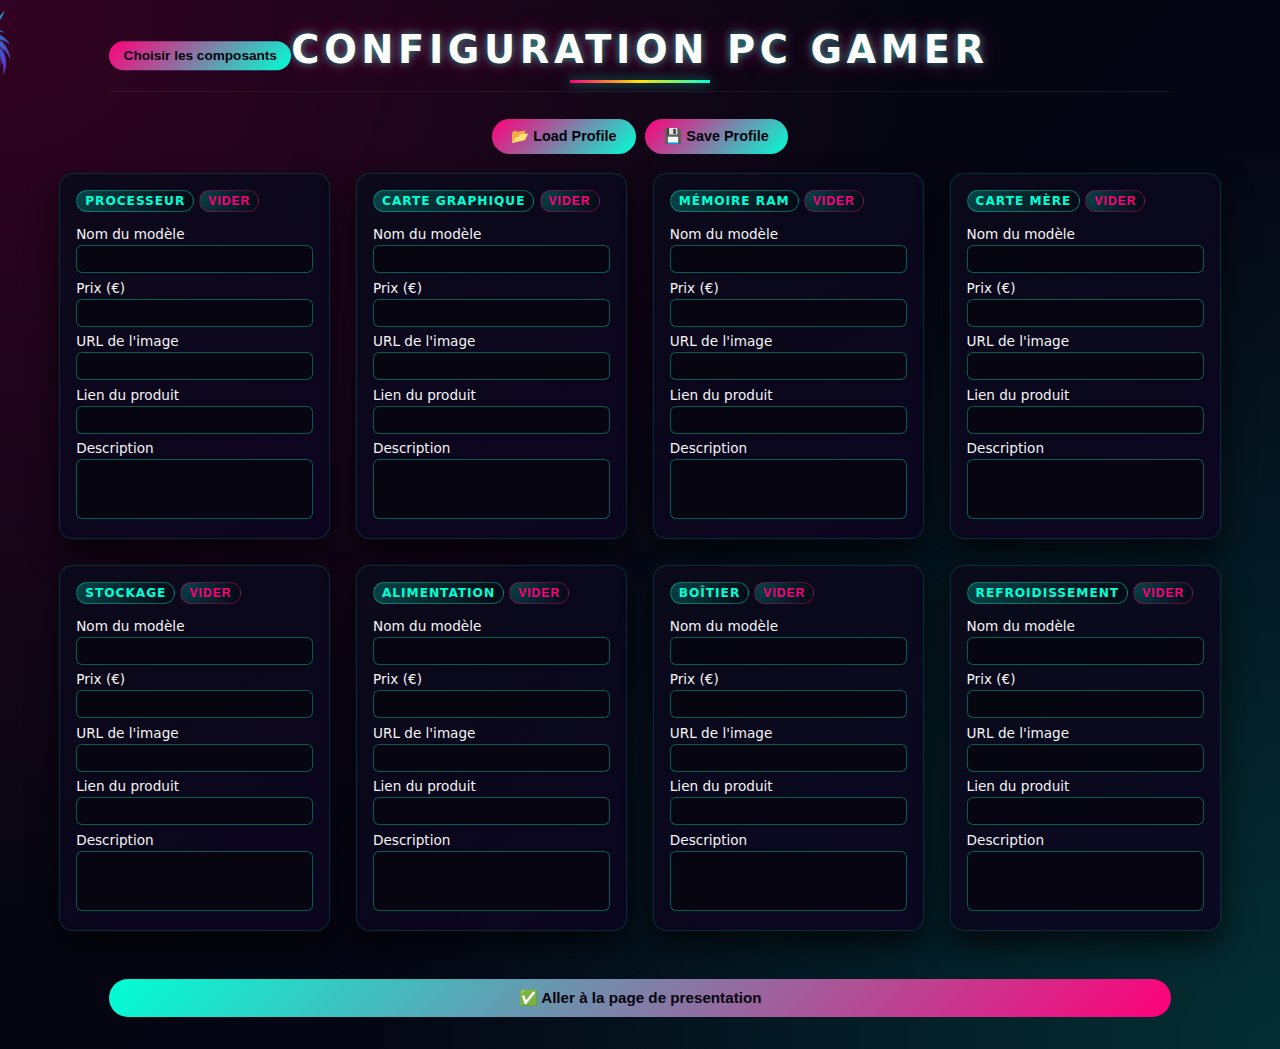
<file: Site/préconfig.html>
<!DOCTYPE html>
<html lang="fr">
<head>
  <meta charset="UTF-8" />
  <title>Préconfiguration PC</title>
  <link rel="stylesheet" href="ConfigPC.css" />
  <link rel="icon" type="image/jpeg" href="logo.png">
</head>

<header class="page-header">
    <img src="logo.png" alt="Logo du site" class="site-logo">
    <button id="back-config">Choisir les composants</button>
    <h1 class="page-title">Configuration PC Gamer</h1>
</header>

<body>
  <!-- Boutons en haut, alignés à gauche -->
  <section class="generator">
    <div class="generator-row">
    </div>

    <!-- Sélection du profil -->
    <div class="profile-row">
      <button id="load-profile" title="Ouvrir le menu des profils">📂 Load Profile</button>
      <button id="save-profile-btn" title="Ouvrir le menu de sauvegarde">💾 Save Profile</button>
    </div>

    <!-- Modal de chargement -->
    <div id="load-modal" class="modal" style="display:none;">
      <div class="modal-content">
        <h3>Charger un profil</h3>
        <label>Choisir un profil
          <select id="load-profile-select">
            <option value="">Sélectionner un profil</option>
          </select>
        </label>
        <div id="load-buttons" style="margin-top:1rem;">
          <button id="confirm-load">Charger</button>
          <button id="delete-profile">Supprimer</button>
          <button id="upload-json-btn" title="Charger une configuration à partir d'un fichier JSON">
            Charger à partir d'un JSON
          </button>
          <button id="cancel-load">Annuler</button>
        </div>
        <div id="delete-confirm" style="display:none; margin-top:1rem; text-align:center;">
          <p style="color:#ff007a; font-weight:bold;">Êtes-vous sûr de vouloir supprimer ce profil ?</p>
          <button id="confirm-delete">Oui</button>
          <button id="cancel-delete">Non</button>
        </div>
      </div>
    </div>

    <!-- Modal de sauvegarde -->
    <div id="save-modal" class="modal" style="display:none;">
      <div class="modal-content">
        <h3>Sauvegarder le profil</h3>
        <label>Nom du profil
          <input type="text" id="save-profile-name" placeholder="Entrez un nom de profil">
        </label>
        <div style="margin-top:1rem;">
          <button id="confirm-save">Confirmer</button>
          <button id="download-json" title="Exporter la configuration actuelle dans un fichier JSON">
            Exporter en JSON
          </button>
          <button id="cancel-save">Annuler</button>
        </div>
      </div>
    </div>
    </div>

    <!-- éléments cachés utilisés par le JS -->
    <input type="file" id="upload-json" accept=".json,application/json" style="display:none;">
    <textarea id="output" rows="14" style="display:none;"></textarea>
  </section>

  <!-- Sélecteurs de composants -->
  <main class="grid preconfig-grid">
    <!-- CPU -->
    <section class="card">
      <h2 class="card-cat">Processeur</h2>
      <button class="clear-component" data-component="cpu">Vider</button>

      <label>Nom du modèle
        <input type="text" id="cpu-name">
      </label>

      <label>Prix (€)
        <input type="number" id="cpu-price" step="0.01">
      </label>

      <label>URL de l'image
        <input type="url" id="cpu-image">
      </label>

      <label>Lien du produit
        <input type="url" id="cpu-link">
      </label>

      <label>Description
        <textarea id="cpu-desc"></textarea>
      </label>
    </section>

    <!-- GPU -->
    <section class="card">
      <h2 class="card-cat">Carte graphique</h2>
      <button class="clear-component" data-component="gpu">Vider</button>

      <label>Nom du modèle
        <input type="text" id="gpu-name">
      </label>

      <label>Prix (€)
        <input type="number" id="gpu-price" step="0.01">
      </label>

      <label>URL de l'image
        <input type="url" id="gpu-image">
      </label>

      <label>Lien du produit
        <input type="url" id="gpu-link">
      </label>

      <label>Description
        <textarea id="gpu-desc"></textarea>
      </label>
    </section>

    <!-- RAM -->
    <section class="card">
      <h2 class="card-cat">Mémoire RAM</h2>
      <button class="clear-component" data-component="ram">Vider</button>

      <label>Nom du modèle
        <input type="text" id="ram-name">
      </label>

      <label>Prix (€)
        <input type="number" id="ram-price" step="0.01">
      </label>

      <label>URL de l'image
        <input type="url" id="ram-image">
      </label>

      <label>Lien du produit
        <input type="url" id="ram-link">
      </label>

      <label>Description
        <textarea id="ram-desc"></textarea>
      </label>
    </section>

    <!-- Carte mère -->
    <section class="card">
      <h2 class="card-cat">Carte mère</h2>
      <button class="clear-component" data-component="motherboard">Vider</button>

      <label>Nom du modèle
        <input type="text" id="mb-name">
      </label>

      <label>Prix (€)
        <input type="number" id="mb-price" step="0.01">
      </label>

      <label>URL de l'image
        <input type="url" id="mb-image">
      </label>

      <label>Lien du produit
        <input type="url" id="mb-link">
      </label>

      <label>Description
        <textarea id="mb-desc"></textarea>
      </label>
    </section>

    <!-- Stockage -->
    <section class="card">
      <h2 class="card-cat">Stockage</h2>
      <button class="clear-component" data-component="storage">Vider</button>

      <label>Nom du modèle
        <input type="text" id="stor-name">
      </label>

      <label>Prix (€)
        <input type="number" id="stor-price" step="0.01">
      </label>

      <label>URL de l'image
        <input type="url" id="stor-image">
      </label>

      <label>Lien du produit
        <input type="url" id="stor-link">
      </label>

      <label>Description
        <textarea id="stor-desc"></textarea>
      </label>
    </section>

    <!-- Alimentation -->
    <section class="card">
      <h2 class="card-cat">Alimentation</h2>
      <button class="clear-component" data-component="psu">Vider</button>

      <label>Nom du modèle
        <input type="text" id="psu-name">
      </label>

      <label>Prix (€)
        <input type="number" id="psu-price" step="0.01">
      </label>

      <label>URL de l'image
        <input type="url" id="psu-image">
      </label>

      <label>Lien du produit
        <input type="url" id="psu-link">
      </label>

      <label>Description
        <textarea id="psu-desc"></textarea>
      </label>
    </section>

    <!-- Boîtier -->
    <section class="card">
      <h2 class="card-cat">Boîtier</h2>
      <button class="clear-component" data-component="pcCase">Vider</button>

      <label>Nom du modèle
        <input type="text" id="case-name">
      </label>

      <label>Prix (€)
        <input type="number" id="case-price" step="0.01">
      </label>

      <label>URL de l'image
        <input type="url" id="case-image">
      </label>

      <label>Lien du produit
        <input type="url" id="case-link">
      </label>

      <label>Description
        <textarea id="case-desc"></textarea>
      </label>
    </section>

    <!-- Refroidissement -->
    <section class="card">
      <h2 class="card-cat">Refroidissement</h2>
      <button class="clear-component" data-component="cooler">Vider</button>

      <label>Nom du modèle
        <input type="text" id="cooler-name">
      </label>

      <label>Prix (€)
        <input type="number" id="cooler-price" step="0.01">
      </label>

      <label>URL de l'image
        <input type="url" id="cooler-image">
      </label>

      <label>Lien du produit
        <input type="url" id="cooler-link">
      </label>

      <label>Description
        <textarea id="cooler-desc"></textarea>
      </label>
    </section>
  </main>

  <!-- Bouton index en dessous des sélecteurs -->
  <section class="generator-index">
    <button id="go-index" title="Ouvre la page d'affichage de la configuration">
      ✅ Aller à la page de presentation
    </button>
  </section>

  <script src="preconfig.js"></script>

  <!-- Bouton flottant -->
  <button id="go-index-fixed" class="floating-btn" title="Ouvre la page d'affichage de la configuration" style="opacity:0; pointer-events:none;" onclick="goToIndex()">
    ✅ Aller à la présentation
  </button>
</body>
</html>
</file>
<file: Site/ConfigPC.css>
* {
  margin: 0;
  padding: 0;
  box-sizing: border-box;
}

body {
  font-family: system-ui, -apple-system, BlinkMacSystemFont, "Segoe UI", sans-serif;
  min-height: 100vh;
  color: #f5f5f5;
  background:
    radial-gradient(circle at top left, rgba(255, 0, 128, 0.18), transparent 55%),
    radial-gradient(circle at bottom right, rgba(0, 255, 204, 0.16), transparent 55%),
    linear-gradient(135deg, #05030d, #060612 40%, #040716 80%);
}

/* Titre générique (preconfig) */
h1 {
  text-align: center;
  padding: 1.5rem 1rem 0.5rem;
  font-size: clamp(1.8rem, 3vw, 2.4rem);
  letter-spacing: 0.12em;
  text-transform: uppercase;
  color: #fdfdfd;
  text-shadow:
    0 0 8px rgba(0, 255, 204, 0.6),
    0 0 18px rgba(255, 0, 128, 0.5);
  border-bottom: 1px solid rgba(255, 255, 255, 0.06);
}

h1::after {
  content: "";
  display: block;
  width: 140px;
  height: 3px;
  margin: 0.75rem auto 0;
  background: linear-gradient(90deg, #ff007a, #ffe600, #00ffd5);
  box-shadow: 0 0 12px rgba(0, 255, 213, 0.7);
}

/* Header index : titre vraiment centré, bouton indépendant */
.page-header {
  position: relative;
  max-width: 1100px;
  margin: 1.2rem auto 0.5rem;
  padding: 0 1.2rem;
}

.site-logo {
    position: absolute;
    left: -10rem;      /* même marge que le bouton */
    top: 50%;
    transform: translateY(-50%);
    height: 100px;      /* ajuste la taille du logo */
    width: auto;
}


/* Titre au centre de la zone, sans influence du bouton */
.page-title {
  text-align: center;
  padding: 0.5rem 0 0.5rem;
  font-size: clamp(1.8rem, 3vw, 2.4rem);
  letter-spacing: 0.12em;
  text-transform: uppercase;
  color: #fdfdfd;
  text-shadow:
    0 0 8px rgba(0, 255, 204, 0.6),
    0 0 18px rgba(255, 0, 128, 0.5);
  border-bottom: 1px solid rgba(255, 255, 255, 0.06);
}

.page-title::after {
  content: "";
  display: block;
  width: 140px;
  height: 3px;
  margin: 0.5rem auto 0;
  background: linear-gradient(90deg, #ff007a, #ffe600, #00ffd5);
  box-shadow: 0 0 12px rgba(0, 255, 213, 0.7);
}

/* Bouton back positionné par-dessus, à gauche, en absolu */
#back-config {
  position: absolute;
  left: 1.2rem;            /* même padding que le container */
  top: 50%;
  transform: translateY(-50%);
  padding: 0.45rem 0.9rem;
  border-radius: 999px;
  border: none;
  cursor: pointer;
  background: linear-gradient(135deg, #ff007a, #00ffd5);
  color: #05030d;
  font-weight: 600;
  font-size: 0.85rem;
  white-space: nowrap;
}



/* Grille de cartes (préconfig & index) */
.grid {
  max-width: 1200px;
  margin: 1.2rem auto 3rem;
  padding: 0 1.2rem;
  display: grid;
  grid-template-columns: repeat(auto-fit, minmax(260px, 1fr));
  gap: 1.6rem;
}

/* Cartes */
.card {
  position: relative;
  background: linear-gradient(145deg, rgba(10, 10, 26, 0.92), rgba(12, 5, 32, 0.9));
  border-radius: 14px;
  padding: 1rem;
  border: 1px solid rgba(0, 255, 213, 0.15);
  box-shadow:
    0 0 0 1px rgba(255, 255, 255, 0.02),
    0 14px 30px rgba(0, 0, 0, 0.7);
  cursor: pointer;
  transition:
    transform 0.18s ease-out,
    box-shadow 0.18s ease-out,
    border-color 0.18s ease-out;
}

.card:hover {
  transform: translateY(-4px) scale(1.01);
  border-color: rgba(0, 255, 213, 0.7);
  box-shadow:
    0 0 18px rgba(0, 255, 213, 0.65),
    0 22px 40px rgba(0, 0, 0, 0.9);
}

.card img {
  width: 100%;
  height: 120px;
  object-fit: contain;
  border-radius: 10px;
  background: radial-gradient(circle at center, #1b1630 0, #05030f 70%);
  margin-bottom: 0.5rem;
}

.card-cat {
  display: inline-block;
  margin-bottom: 0.4rem;
  padding: 0.18rem 0.5rem;
  font-size: 0.76rem;
  letter-spacing: 0.08em;
  text-transform: uppercase;
  border-radius: 999px;
  color: #00ffd5;
  border: 1px solid rgba(0, 255, 213, 0.35);
  background: radial-gradient(circle at top left, rgba(0, 255, 213, 0.24), rgba(3, 8, 20, 0.9));
}

.card-model {
  font-weight: 600;
  margin-bottom: 0.25rem;
}

.card-price {
  font-weight: 600;
  color: #ffe600;
  text-shadow: 0 0 6px rgba(255, 230, 0, 0.7);
}

/* Formulaire preconfig */
.card label {
  display: block;
  font-size: 0.85rem;
  margin-top: 0.4rem;
}

.card input,
.card textarea {
  width: 100%;
  margin-top: 0.18rem;
  padding: 0.35rem 0.45rem;
  border-radius: 6px;
  border: 1px solid rgba(0, 255, 213, 0.35);
  background-color: rgba(5, 5, 15, 0.9);
  color: #f5f5f5;
  font-size: 0.85rem;
}

.card textarea {
  min-height: 60px;
  resize: none;
}

/* Bouton Vider pour chaque composant */
.clear-component {
  padding: 0.18rem 0.5rem;
  border-radius: 999px;
  border: 1px solid rgba(255, 0, 122, 0.35);
  background: radial-gradient(circle at top left, rgba(0, 255, 213, 0.24), rgba(3, 8, 20, 0.9));
  color: #ff007a;
  font-weight: 600;
  font-size: 0.76rem;
  letter-spacing: 0.08em;
  text-transform: uppercase;
  cursor: pointer;
  margin-bottom: 0.5rem;
  transition: transform 0.1s ease, border-color 0.1s ease, color 0.1s ease;
}

.clear-component:hover {
  transform: scale(1.05);
  border-color: rgba(255, 0, 122, 0.7);
  color: #ff4444;
}

/* Ligne de profil */
.profile-row {
  display: flex;
  flex-wrap: wrap;
  gap: 0.6rem;
  align-items: center;
  justify-content: center;
  margin-top: 0.5rem;
}

.profile-row label {
  display: flex;
  flex-direction: column;
  font-size: 0.85rem;
  color: #f5f5f5;
}

.profile-row input,
.profile-row select {
  margin-top: 0.18rem;
  padding: 0.35rem 0.45rem;
  border-radius: 6px;
  border: 1px solid rgba(0, 255, 213, 0.35);
  background-color: rgba(5, 5, 15, 0.9);
  color: #f5f5f5;
  font-size: 0.85rem;
}

.profile-row button {
  padding: 0.55rem 1.2rem;
  border-radius: 999px;
  border: none;
  cursor: pointer;
  background: linear-gradient(135deg, #ff007a, #00ffd5);
  color: #05030d;
  font-weight: 600;
  font-size: 0.85rem;
  white-space: nowrap;
}

/* Barre de boutons preconfig (haut) */
.generator {
  max-width: 1100px;
  margin: 1.2rem auto 0.2rem;
  padding: 0 1.2rem;
}

.generator-row {
  display: flex;
  flex-wrap: wrap;
  gap: 0.6rem;
  justify-content: center;
}

.generator button {
  padding: 0.55rem 1.2rem;
  border-radius: 999px;
  border: none;
  cursor: pointer;
  background: linear-gradient(135deg, #ff007a, #00ffd5);
  color: #05030d;
  font-weight: 600;
  font-size: 0.9rem;
  white-space: nowrap;
}

/* Bouton index sous les cartes (preconfig) */
.generator-index {
  max-width: 1100px;
  margin: 0 auto 2rem;
  padding: 0 1.2rem;
}

.generator-index button {
  width: 100%;
  padding: 0.65rem 1.2rem;
  border-radius: 999px;
  border: none;
  cursor: pointer;
  background: linear-gradient(135deg, #00ffd5, #ff007a);
  color: #05030d;
  font-weight: 600;
  font-size: 0.95rem;
  text-align: center;
}

/* Total config (index) */
.total-section {
  max-width: 1100px;
  margin: 0 auto 2rem;
  padding: 0 1.2rem;
  display: flex;
  justify-content: flex-end;
  gap: 0.8rem;
  font-size: 0.95rem;
}

.total-section span:first-child {
  opacity: 0.85;
}

#total-display {
  font-weight: 600;
  color: #ffe600;
}

/* Modal (index) */
.modal {
  position: fixed;
  inset: 0;
  display: none;
  align-items: center;
  justify-content: center;
  padding: 1.2rem;
  background: radial-gradient(circle at top, rgba(10, 255, 196, 0.18), rgba(0, 0, 0, 0.96));
  z-index: 50;
}

.modal-content {
  position: relative;
  max-width: 720px;
  width: 100%;
  padding: 1.6rem 1.4rem;
  border-radius: 18px;
  background: linear-gradient(135deg, rgba(9, 9, 26, 0.98), rgba(20, 8, 40, 0.96));
  border: 1px solid rgba(0, 255, 213, 0.4);
  box-shadow:
    0 0 24px rgba(0, 255, 213, 0.6),
    0 26px 60px rgba(0, 0, 0, 0.95);
}

.modal-content h2 {
  margin-bottom: 0.6rem;
  font-size: 1.1rem;
  letter-spacing: 0.2em;
  text-transform: uppercase;
  color: #ff007a;
}

.modal-content img {
  width: 100%;
  max-height: 220px;
  object-fit: contain;
  border-radius: 12px;
  background: radial-gradient(circle at center, #1d1236, #05030f 75%);
  margin-bottom: 0.9rem;
}

.modal-model {
  font-weight: 600;
  font-size: 1.05rem;
  margin-bottom: 0.2rem;
}

.modal-price {
  color: #ffe600;
  font-weight: 600;
  margin-bottom: 0.8rem;
}

.modal-desc {
  font-size: 0.9rem;
  line-height: 1.5;
  color: #d6d6e8;
  border-left: 2px solid rgba(0, 255, 213, 0.55);
  padding-left: 0.75rem;
  margin-bottom: 0.9rem;
}

.modal-content a {
  color: #00ffd5;
  text-decoration: none;
  font-size: 0.9rem;
  border-bottom: 1px dashed rgba(0, 255, 213, 0.7);
}

.modal-content a:hover {
  color: #ffe600;
  border-color: rgba(255, 230, 0, 0.9);
}

.modal-close {
  position: absolute;
  top: 0.7rem;
  right: 0.7rem;
  border: none;
  background: transparent;
  color: #ff4b9a;
  font-size: 1.3rem;
  cursor: pointer;
}

/* Styles pour les éléments dans les modals */
.modal-content h3 {
  margin-bottom: 1rem;
  color: #00ffd5;
  font-size: 1.2rem;
  text-align: center;
}

.modal-content label {
  display: block;
  font-size: 0.85rem;
  color: #f5f5f5;
  margin-bottom: 0.5rem;
}

.modal-content input,
.modal-content select {
  width: 100%;
  margin-top: 0.18rem;
  padding: 0.35rem 0.45rem;
  border-radius: 6px;
  border: 1px solid rgba(0, 255, 213, 0.35);
  background-color: rgba(5, 5, 15, 0.9);
  color: #f5f5f5;
  font-size: 0.85rem;
  box-sizing: border-box;
}

.modal-content button {
  padding: 0.4rem 0.8rem;
  border-radius: 6px;
  border: none;
  cursor: pointer;
  background: linear-gradient(135deg, #ff007a, #00ffd5);
  color: #05030d;
  font-weight: 600;
  font-size: 0.8rem;
  margin-right: 0.5rem;
}

#delete-confirm button {
  margin: 0 0.5rem;
}

/* Scrollbar custom textarea */
.card textarea::-webkit-scrollbar {
  width: 6px;
}

/* Styles mobiles */
@media (max-width: 768px) {
  body {
    font-size: 14px;
  }

  h1 {
    font-size: 1.5rem;
    padding: 1rem 0.5rem;
  }

  .page-header {
    margin: 1rem auto;
    padding: 0 1rem;
  }

  .page-title {
    font-size: 1.5rem;
  }

  #back-config {
    padding: 0.6rem 1rem;
    font-size: 0.9rem;
  }

  .grid {
    grid-template-columns: repeat(2, 1fr);
    gap: 1rem;
    padding: 0 1rem;
  }

  .preconfig-grid {
    grid-template-columns: 1fr;
  }

  .card {
    padding: 0.8rem;
  }

  .card-cat {
    font-size: 0.7rem;
    padding: 0.15rem 0.4rem;
  }

  .card-model, .card-price {
    font-size: 0.9rem;
  }

  .generator-row {
    flex-direction: column;
    gap: 0.8rem;
  }

  .generator button {
    width: 100%;
    padding: 0.8rem 1.5rem;
    font-size: 1rem;
  }

  .profile-row {
    flex-direction: column;
    gap: 0.8rem;
  }

  .profile-row button {
    width: 100%;
    padding: 0.8rem 1.5rem;
    font-size: 1rem;
  }

  .modal-content {
    width: 90%;
    max-width: none;
    padding: 1.5rem;
  }

  .modal-content h3 {
    font-size: 1.2rem;
  }

  .modal-content button {
    padding: 0.6rem 1rem;
    font-size: 0.9rem;
    margin-right: 0.3rem;
  }

  #delete-confirm button {
    margin: 0 0.3rem;
  }

  .total-section {
    font-size: 1.1rem;
    padding: 1rem;
  }
}

/* Bouton flottant */
.floating-btn {
  position: fixed;
  bottom: 20px;
  left: 50%;
  transform: translateX(-50%);
  padding: 1rem 2rem;
  border-radius: 50px;
  border: none;
  background: linear-gradient(135deg, #00ffd5, #ff007a);
  color: #05030d;
  font-weight: 600;
  font-size: 1rem;
  cursor: pointer;
  box-shadow: 0 4px 12px rgba(0, 0, 0, 0.3);
  z-index: 9999;
  transition: transform 0.2s ease, opacity 0.2s ease;
}

/* Styles mobiles pour bouton flottant */
@media (max-width: 768px) {
  .floating-btn {
    bottom: 15px;
    padding: 1.2rem 2.5rem;
    font-size: 1.1rem;
  }

  /* Boutons dans les modals */
  .modal-content button {
    padding: 0.8rem 1.5rem;
    font-size: 1rem;
    margin: 0.5rem;
    width: 100%;
    max-width: 200px;
  }

  .modal-content h3 {
    font-size: 1.5rem;
  }

  .modal-content input,
  .modal-content select {
    font-size: 1rem;
    padding: 0.8rem;
  }

  /* Disposer les boutons en colonne sur mobile */
  #load-buttons,
  .modal-content > div[style*="margin-top:1rem"] {
    display: flex;
    flex-direction: column;
    align-items: center;
  }
}

.card textarea::-webkit-scrollbar-track {
  background: rgba(5, 5, 15, 0.9);
  border-radius: 10px;
}

.card textarea::-webkit-scrollbar-thumb {
  background: linear-gradient(180deg, #00ffd5, #ff007a);
  border-radius: 10px;
}

.card textarea::-webkit-scrollbar-thumb:hover {
  background: linear-gradient(180deg, #ffe600, #ff007a);
}

/* Firefox */
.card textarea {
  scrollbar-width: thin;
  scrollbar-color: #00ffd5 rgba(5, 5, 15, 0.9);
}

textarea {
  resize: none;
}
</file>
